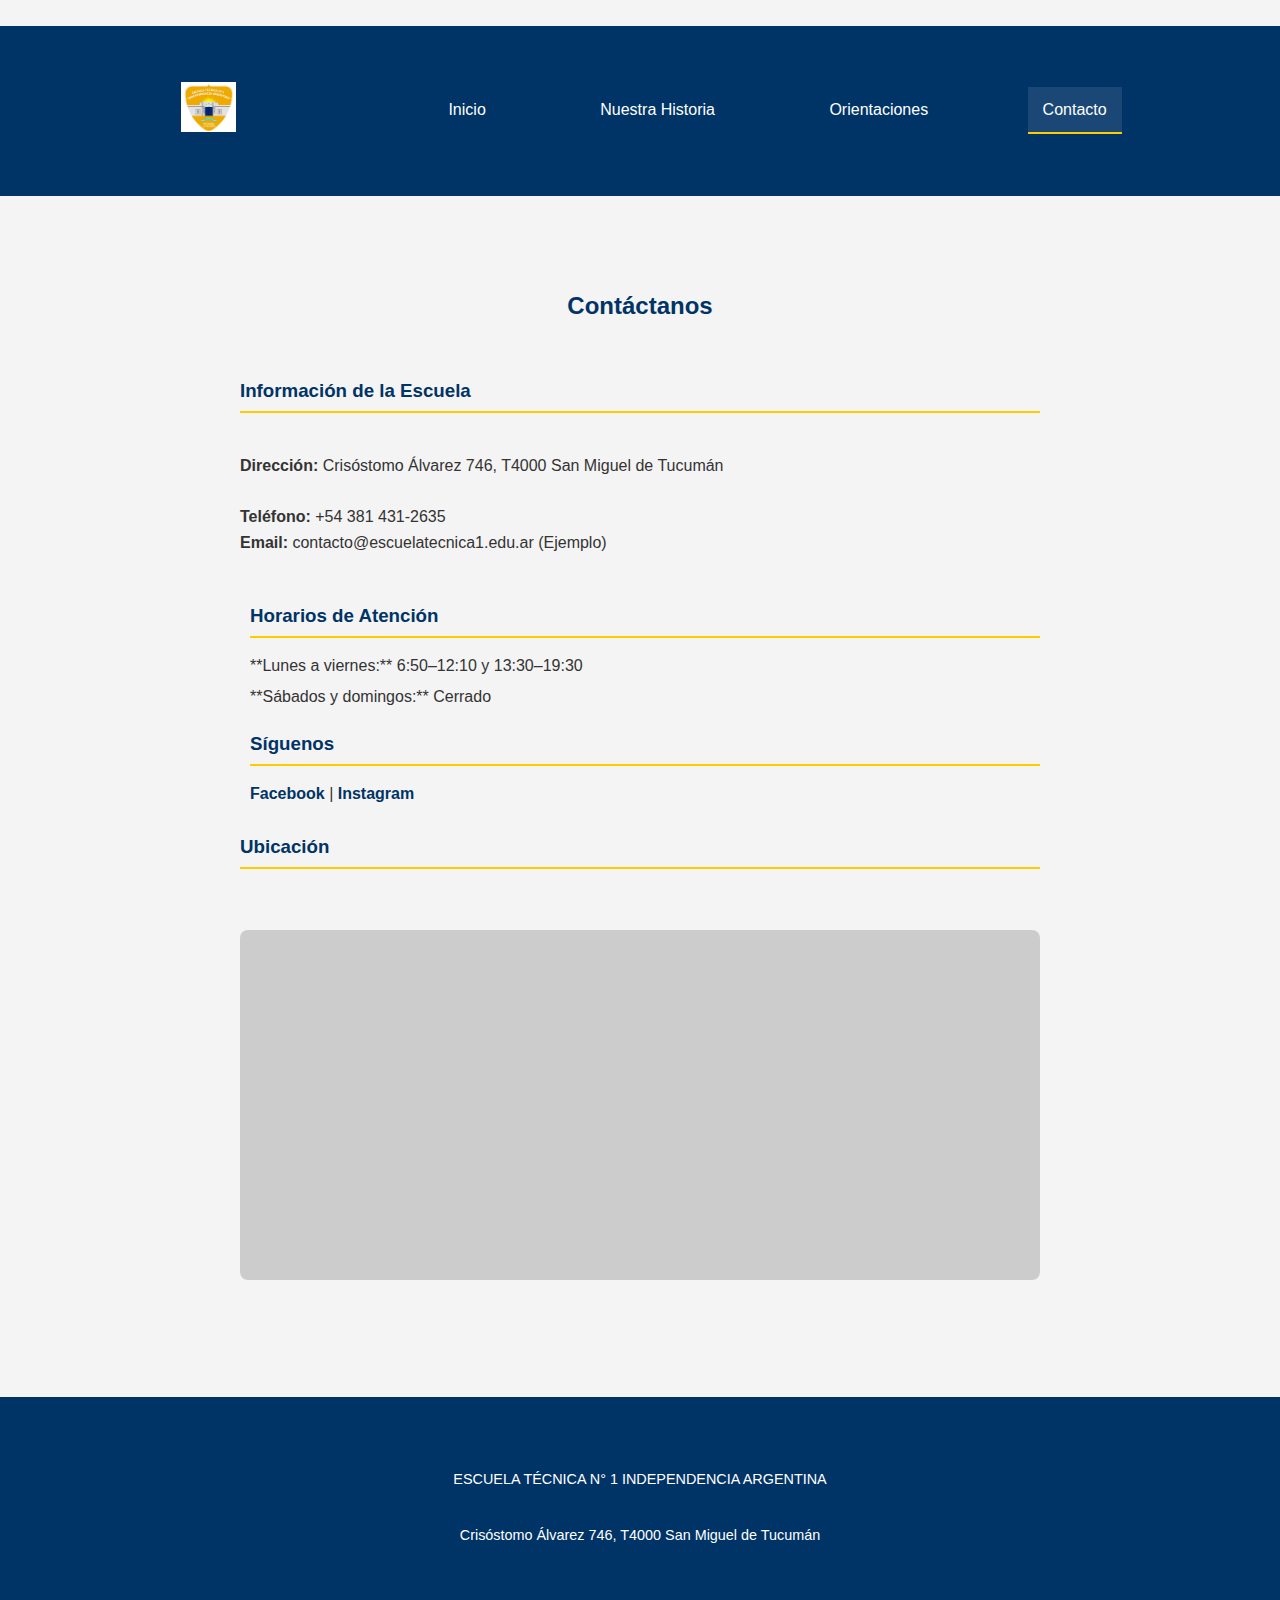
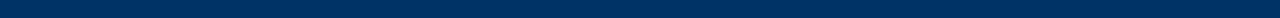
<file: pages/contacto.html>
<!DOCTYPE html>
<html lang="es">
<head>
    <meta charset="UTF-8">
    <meta name="viewport" content="width=device-width, initial-scale=1.0">
    <title>Contacto - Escuela Técnica N°1</title>
    <link rel="stylesheet" href="../css/style.css">
</head>
<body>

    <header class="main-header">
        <div class="container nav-bar">
            <div class="logo">
                <img src="../assets/imagenes/imgtec.png" alt="Logo Escuela Técnica N°1">
            </div>
            <nav class="main-nav">
                <input type="checkbox" id="menu-toggle-checkbox">
                
                <label for="menu-toggle-checkbox" class="menu-toggle" aria-label="Abrir menú">☰</label>

                <ul class="nav-links">
                    <li><a href="../index.html">Inicio</a></li>
                    <li><a href="../pages/institucional.html">Nuestra Historia</a></li>
                    <li><a href="../pages/orientaciones.html">Orientaciones</a></li>
                    <li><a href="../pages/contacto.html" class="active">Contacto</a></li>
                </ul>
            </nav>
        </div>
    </header>

    <main class="page-content container contacto-page">
        <h2>Contáctanos</h2>

        <div class="datos-contacto-full">
            <h3>Información de la Escuela</h3>
            <p><strong>Dirección:</strong> Crisóstomo Álvarez 746, T4000 San Miguel de Tucumán</p>
            <p><strong>Teléfono:</strong> +54 381 431-2635</p>
            <p><strong>Email:</strong> contacto@escuelatecnica1.edu.ar (Ejemplo)</p>
            
            <div class="horarios-info">
                <h3>Horarios de Atención</h3>
                <ul>
                    <li>**Lunes a viernes:** 6:50–12:10 y 13:30–19:30</li>
                    <li>**Sábados y domingos:** Cerrado</li>
                </ul>
            </div>

            <div class="redes-sociales">
                <h3>Síguenos</h3>
                <p>
                    <a href="https://www.facebook.com/WebScuelaT1/" target="_blank">Facebook</a>
                    |
                    <a href="https://www.instagram.com/escuelatecnican1independenciaargentina/" target="_blank">Instagram</a>
                </p>
            </div>
            
            <h3>Ubicación</h3>
            <div class="mapa-grande">
                <iframe 
                    src="https://www.google.com/maps/embed?pb=!1m18!1m12!1m3!1d3560.10174092494!2d-65.2104523849884!3d-26.83786878315185!2m3!1f0!2f0!3f0!3m2!1i1024!2i768!4f13.1!3m3!1m2!1s0x94225d3b6a93910f%3A0xc6c7b5d1e2e98c5!2sEscuela%20de%20Educaci%C3%B3n%20T%C3%A9cnica%20N%C2%B0%201%20%22Independencia%20Argentina%22!5e0!3m2!1ses-419!2sar!4v1677278453629!5m2!1ses-419!2sar" 
                    width="100%" 
                    height="100%" 
                    style="border:0;" 
                    allowfullscreen="" 
                    loading="lazy" 
                    referrerpolicy="no-referrer-when-downgrade">
                </iframe>
            </div>
        </div>
    </main>

    <footer class="main-footer">
        <div class="container footer-content">
            <p>ESCUELA TÉCNICA N° 1 INDEPENDENCIA ARGENTINA</p>
            <p>Crisóstomo Álvarez 746, T4000 San Miguel de Tucumán</p>
        </div>
    </footer>
</body>
</html>
</file>
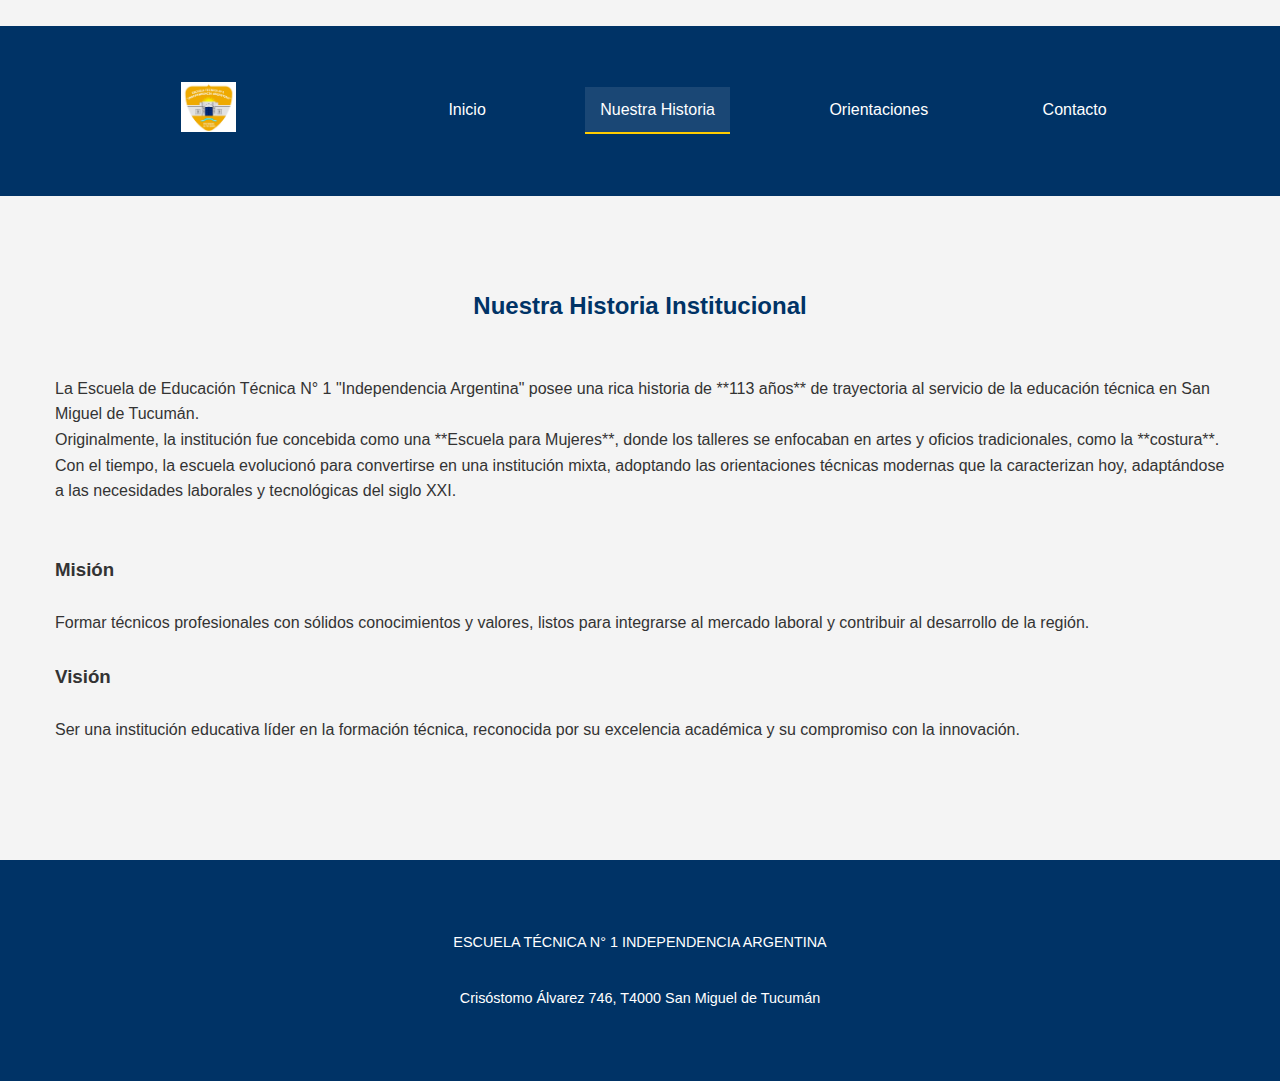
<file: pages/institucional.html>
<!DOCTYPE html>
<html lang="es">
<head>
    <meta charset="UTF-8">
    <meta name="viewport" content="width=device-width, initial-scale=1.0">
    <title>Nuestra Historia - Escuela Técnica N°1</title>
    <link rel="stylesheet" href="../css/style.css">
</head>
<body>

    <header class="main-header">
        <div class="container nav-bar">
            <div class="logo">
                <img src="../assets/imagenes/imgtec.png" alt="Logo Escuela Técnica N°1">
            </div>
            <nav class="main-nav">
                <input type="checkbox" id="menu-toggle-checkbox">
                
                <label for="menu-toggle-checkbox" class="menu-toggle" aria-label="Abrir menú">☰</label>

                <ul class="nav-links">
                    <li><a href="../index.html">Inicio</a></li>
                    <li><a href="../pages/institucional.html" class="active">Nuestra Historia</a></li>
                    <li><a href="../pages/orientaciones.html">Orientaciones</a></li>
                    <li><a href="../pages/contacto.html">Contacto</a></li>
                </ul>
            </nav>
        </div>
    </header>

    <main class="page-content container">
        <h2>Nuestra Historia Institucional</h2>
        
        <section class="historia-detalle">
            <p>La Escuela de Educación Técnica N° 1 "Independencia Argentina" posee una rica historia de **113 años** de trayectoria al servicio de la educación técnica en San Miguel de Tucumán.</p>
            <p>Originalmente, la institución fue concebida como una **Escuela para Mujeres**, donde los talleres se enfocaban en artes y oficios tradicionales, como la **costura**. Con el tiempo, la escuela evolucionó para convertirse en una institución mixta, adoptando las orientaciones técnicas modernas que la caracterizan hoy, adaptándose a las necesidades laborales y tecnológicas del siglo XXI.</p>
        </section>

        <section class="mision-vision">
            <h3>Misión</h3>
            <p>Formar técnicos profesionales con sólidos conocimientos y valores, listos para integrarse al mercado laboral y contribuir al desarrollo de la región.</p>
            
            <h3>Visión</h3>
            <p>Ser una institución educativa líder en la formación técnica, reconocida por su excelencia académica y su compromiso con la innovación.</p>
        </section>
        </main>

    <footer class="main-footer">
        <div class="container footer-content">
            <p>ESCUELA TÉCNICA N° 1 INDEPENDENCIA ARGENTINA</p>
            <p>Crisóstomo Álvarez 746, T4000 San Miguel de Tucumán</p>
        </div>
    </footer>
</body>
</html>
</file>
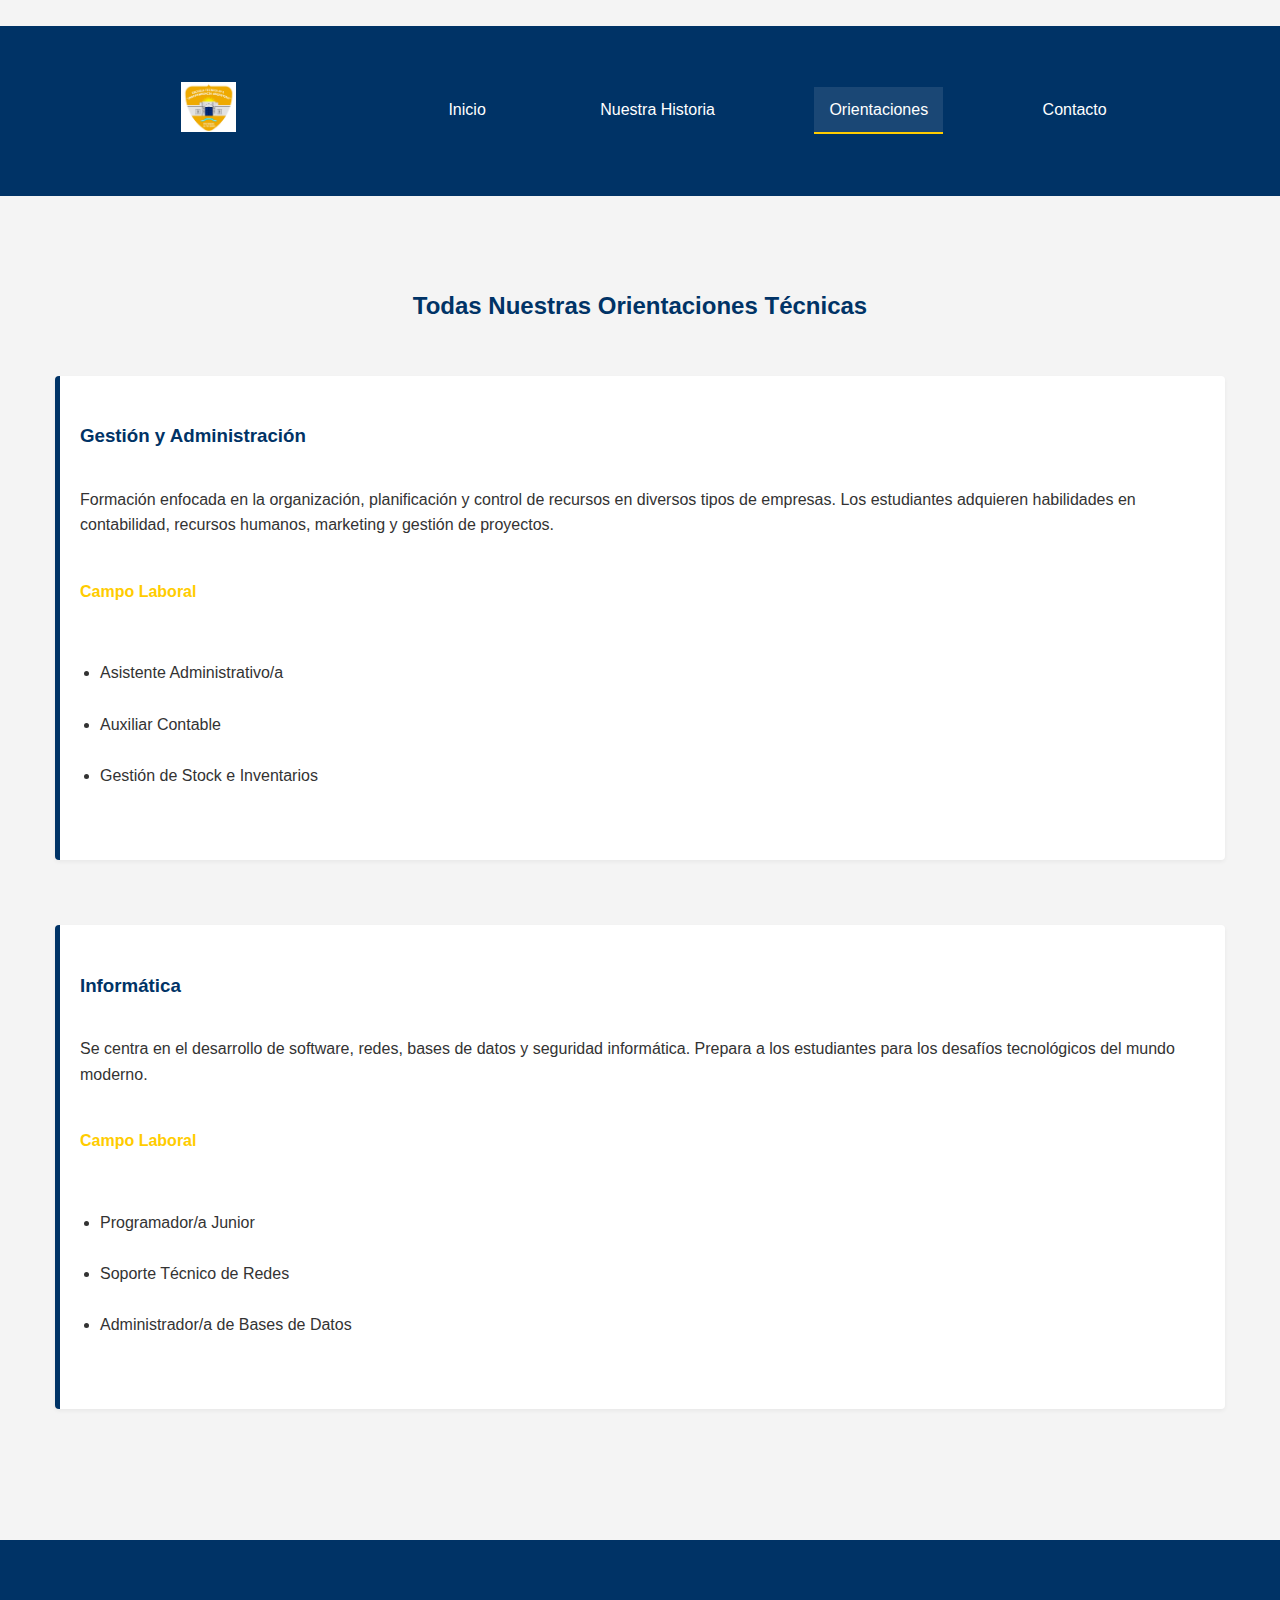
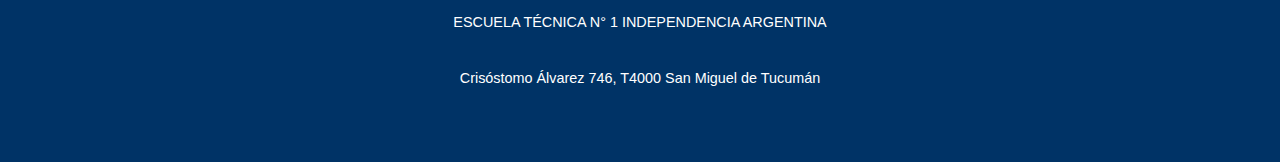
<file: pages/orientaciones.html>
<!DOCTYPE html>
<html lang="es">
<head>
    <meta charset="UTF-8">
    <meta name="viewport" content="width=device-width, initial-scale=1.0">
    <title>Orientaciones - Escuela Técnica N°1</title>
    <link rel="stylesheet" href="../css/style.css">
</head>
<body>

    <header class="main-header">
        <div class="container nav-bar">
            <div class="logo">
                <img src="../assets/imagenes/imgtec.png" alt="Logo Escuela Técnica N°1">
            </div>
            <nav class="main-nav">
                <input type="checkbox" id="menu-toggle-checkbox">
                
                <label for="menu-toggle-checkbox" class="menu-toggle" aria-label="Abrir menú">☰</label>

                <ul class="nav-links">
                    <li><a href="../index.html">Inicio</a></li>
                    <li><a href="../pages/institucional.html">Nuestra Historia</a></li>
                    <li><a href="../pages/orientaciones.html" class="active">Orientaciones</a></li>
                    <li><a href="../pages/contacto.html">Contacto</a></li>
                </ul>
            </nav>
        </div>
    </header>

    <main class="page-content container">
        <h2>Todas Nuestras Orientaciones Técnicas</h2>

        <section id="gestion" class="orientacion-detail">
            <h3>Gestión y Administración</h3>
            <p>Formación enfocada en la organización, planificación y control de recursos en diversos tipos de empresas. Los estudiantes adquieren habilidades en contabilidad, recursos humanos, marketing y gestión de proyectos.</p>
            <h4>Campo Laboral</h4>
            <ul>
                <li>Asistente Administrativo/a</li>
                <li>Auxiliar Contable</li>
                <li>Gestión de Stock e Inventarios</li>
            </ul>
        </section>
        
        <section id="informatica" class="orientacion-detail">
            <h3>Informática</h3>
            <p>Se centra en el desarrollo de software, redes, bases de datos y seguridad informática. Prepara a los estudiantes para los desafíos tecnológicos del mundo moderno.</p>
            <h4>Campo Laboral</h4>
            <ul>
                <li>Programador/a Junior</li>
                <li>Soporte Técnico de Redes</li>
                <li>Administrador/a de Bases de Datos</li>
            </ul>
        </section>
    </main>

    <footer class="main-footer">
        <div class="container footer-content">
            <p>ESCUELA TÉCNICA N° 1 INDEPENDENCIA ARGENTINA</p>
            <p>Crisóstomo Álvarez 746, T4000 San Miguel de Tucumán</p>
        </div>
    </footer>
</body>
</html>
</file>
<file: css/style.css>
/* Variables de Color */
:root {
    --color-primary: #003366; /* Azul oscuro del header y footer */
    --color-secondary: #FFCC00; /* Amarillo/Naranja de los botones/tarjetas */
    --color-text-light: #ffffff;
    --color-text-dark: #333333;
    --color-background: #f4f4f4;
}

/* Reset Básico */
* {
    margin: 0;
    padding: 0;
    box-sizing: border-box;
}

body {
    font-family: Arial, sans-serif;
    line-height: 1.6;
    color: var(--color-text-dark);
    background-color: var(--color-background);
}

.container {
    max-width: 1200px;
    margin: 0 auto;
    padding: 0 15px;
}

/* --- Header y Navegación --- */

.main-header {
    background-color: var(--color-primary);
    color: var(--color-text-light);
    padding: 10px 0;
}

.nav-bar {
    display: flex;
    justify-content: space-between;
    align-items: center;
}

.logo img {
    height: 50px; /* Ajusta el tamaño del logo */
}

/* Ocultar el checkbox que controla el menú */
#menu-toggle-checkbox {
    display: none; 
}

/* Lista de enlaces */
.main-nav .nav-links { 
    list-style: none;
    display: flex;
}

.main-nav .nav-links li a {
    color: var(--color-text-light);
    text-decoration: none;
    padding: 10px 15px;
    display: block;
    transition: background-color 0.3s;
}

.main-nav .nav-links li a:hover,
.main-nav .nav-links li a.active {
    background-color: rgba(255, 255, 255, 0.1);
    border-bottom: 2px solid var(--color-secondary);
}

/* El menú toggle (el label) está oculto por defecto */
.menu-toggle {
    display: none; 
    background: none;
    border: none;
    color: var(--color-text-light);
    font-size: 1.5rem;
    cursor: pointer;
}

/* --- Sección Hero (Principal) --- */

.hero {
    background: var(--color-primary) url('hero-bg.jpg') no-repeat center center/cover; /* Reemplazar 'hero-bg.jpg' con la imagen de fondo */
    min-height: 400px;
    color: var(--color-text-light);
    display: flex;
    align-items: center;
    text-align: left;
    position: relative;
    /* Oscurecer la imagen de fondo */
    box-shadow: inset 0 0 0 1000px rgba(0,51,102, 0.7); 
}

.hero-content h1 {
    font-size: 3rem;
    margin-bottom: 10px;
}

.hero-content h1 strong {
    font-weight: bold;
}

.btn {
    display: inline-block;
    padding: 10px 20px;
    text-decoration: none;
    font-weight: bold;
    border-radius: 5px;
    transition: background-color 0.3s, opacity 0.3s;
    text-transform: uppercase;
}

.btn-preinscripcion {
    background-color: var(--color-secondary);
    color: var(--color-primary);
    margin-top: 20px;
}

.btn-preinscripcion:hover {
    background-color: #ffda47;
}

/* --- Sección de Orientaciones --- */

.orientaciones-section {
    padding: 40px 15px;
    text-align: center;
}

.orientaciones-section h2 {
    margin-bottom: 30px;
    font-size: 2rem;
}

.orientaciones-grid {
    display: grid;
    grid-template-columns: repeat(auto-fit, minmax(300px, 1fr));
    gap: 20px;
    justify-content: center;
    max-width: 900px; 
    margin: 0 auto;
}

.card {
    background-color: var(--color-secondary);
    color: var(--color-primary);
    padding: 20px;
    border-radius: 8px;
    box-shadow: 0 4px 8px rgba(0, 0, 0, 0.1);
    text-align: left;
}

.card h3 {
    margin-bottom: 10px;
    font-size: 1.5rem;
}

.btn-card {
    background-color: var(--color-primary);
    color: var(--color-text-light);
    margin-top: 15px;
    padding: 8px 15px;
    font-size: 0.9rem;
}

.btn-card:hover {
    opacity: 0.9;
}

/* --- Sección de Contacto en Home --- */

.contacto-home-section {
    display: grid;
    grid-template-columns: 1fr 2fr; 
    gap: 20px;
    padding: 20px 15px 40px;
}

.contacto-card {
    background-color: var(--color-primary);
    color: var(--color-text-light);
    padding: 20px;
    border-radius: 8px;
    display: flex;
    flex-direction: column;
    justify-content: space-between; 
}

.contacto-card h2 {
    color: var(--color-secondary);
    margin-bottom: 15px;
    font-size: 1.8rem;
}

.contacto-info p, 
.contacto-card p {
    margin-bottom: 8px;
}

/* Estilo para los enlaces de redes sociales */
.social-link {
    color: var(--color-secondary);
    text-decoration: none;
    font-weight: bold;
    transition: color 0.3s;
    margin-top: 10px; 
    display: inline-block;
}

.social-link:hover {
    color: #ffda47;
}

.mapa-card {
    background-color: #e0e0e0;
    border-radius: 8px;
    overflow: hidden;
    min-height: 250px; 
}

.mapa-card iframe {
    display: block;
    width: 100%;
    height: 100%;
}


/* --- Footer --- */

.main-footer {
    background-color: var(--color-primary);
    color: var(--color-text-light);
    padding: 20px 0;
    font-size: 0.9rem;
    text-align: center;
}

.footer-content p {
    margin: 5px 0;
}

/* --- Estilos para Páginas Secundarias --- */

.page-content {
    padding: 40px 15px;
    min-height: 50vh;
}

.page-content h2 {
    margin-bottom: 25px;
    color: var(--color-primary);
    text-align: center;
}

/* Estilos para la página de Contacto */
.datos-contacto-full {
    max-width: 800px; 
    margin: 0 auto;
}

.datos-contacto-full h3 {
    color: var(--color-primary);
    border-bottom: 2px solid var(--color-secondary);
    padding-bottom: 5px;
    margin-bottom: 15px;
}

/* Estilos para Horarios y Redes Sociales en Contacto */
.horarios-info, .redes-sociales {
    margin-top: 20px;
    padding-left: 10px;
}

.horarios-info ul {
    list-style: none;
    padding: 0;
}

.horarios-info li {
    margin-bottom: 5px;
}

.redes-sociales a {
    color: var(--color-primary);
    text-decoration: none;
    font-weight: bold;
    transition: color 0.3s;
}

.redes-sociales a:hover {
    color: var(--color-secondary);
}

.mapa-grande {
    height: 350px; 
    background-color: #ccc;
    border-radius: 8px;
    margin-top: 20px;
    overflow: hidden;
}

.mapa-grande iframe {
    display: block;
    width: 100%;
    height: 100%;
}

/* Estilos para la página de Orientaciones */
.orientacion-detail {
    margin-bottom: 40px;
    padding: 20px;
    background-color: #ffffff;
    border-left: 5px solid var(--color-primary);
    border-radius: 4px;
    box-shadow: 0 2px 4px rgba(0, 0, 0, 0.05);
}

.orientacion-detail h3 {
    color: var(--color-primary);
    margin-bottom: 10px;
}

.orientacion-detail h4 {
    color: var(--color-secondary);
    margin-top: 15px;
    margin-bottom: 5px;
}

.orientacion-detail ul {
    list-style: disc;
    margin-left: 20px;
}


/* --- Media Queries para Responsividad (Vista Móvil) --- */

@media (max-width: 768px) {
    
    /* Navegación Móvil */
    
    /* Mostrar el label del menú toggle */
    .menu-toggle {
        display: block; 
    }

    /* Ocultar el menú por defecto en móvil */
    .main-nav .nav-links {
        display: none; 
        flex-direction: column;
        width: 100%;
        position: absolute;
        top: 70px; /* Debajo del header */
        left: 0;
        background-color: var(--color-primary);
        z-index: 10;
        padding-bottom: 10px;
    }

    /* Regla CLAVE: Si el checkbox está marcado, MUESTRA el menú */
    #menu-toggle-checkbox:checked ~ .nav-links {
        display: flex; 
    }
    
    .main-nav .nav-links li a {
        padding: 15px 20px;
        border-bottom: 1px solid rgba(255, 255, 255, 0.1);
    }

    /* Hero */
    .hero-content h1 {
        font-size: 2.2rem;
    }

    /* Home Contacto */
    .contacto-home-section {
        grid-template-columns: 1fr; /* Apilar en móvil */
    }

    /* Contacto Page */
    .mapa-grande {
        height: 250px; 
    }
}
</file>
